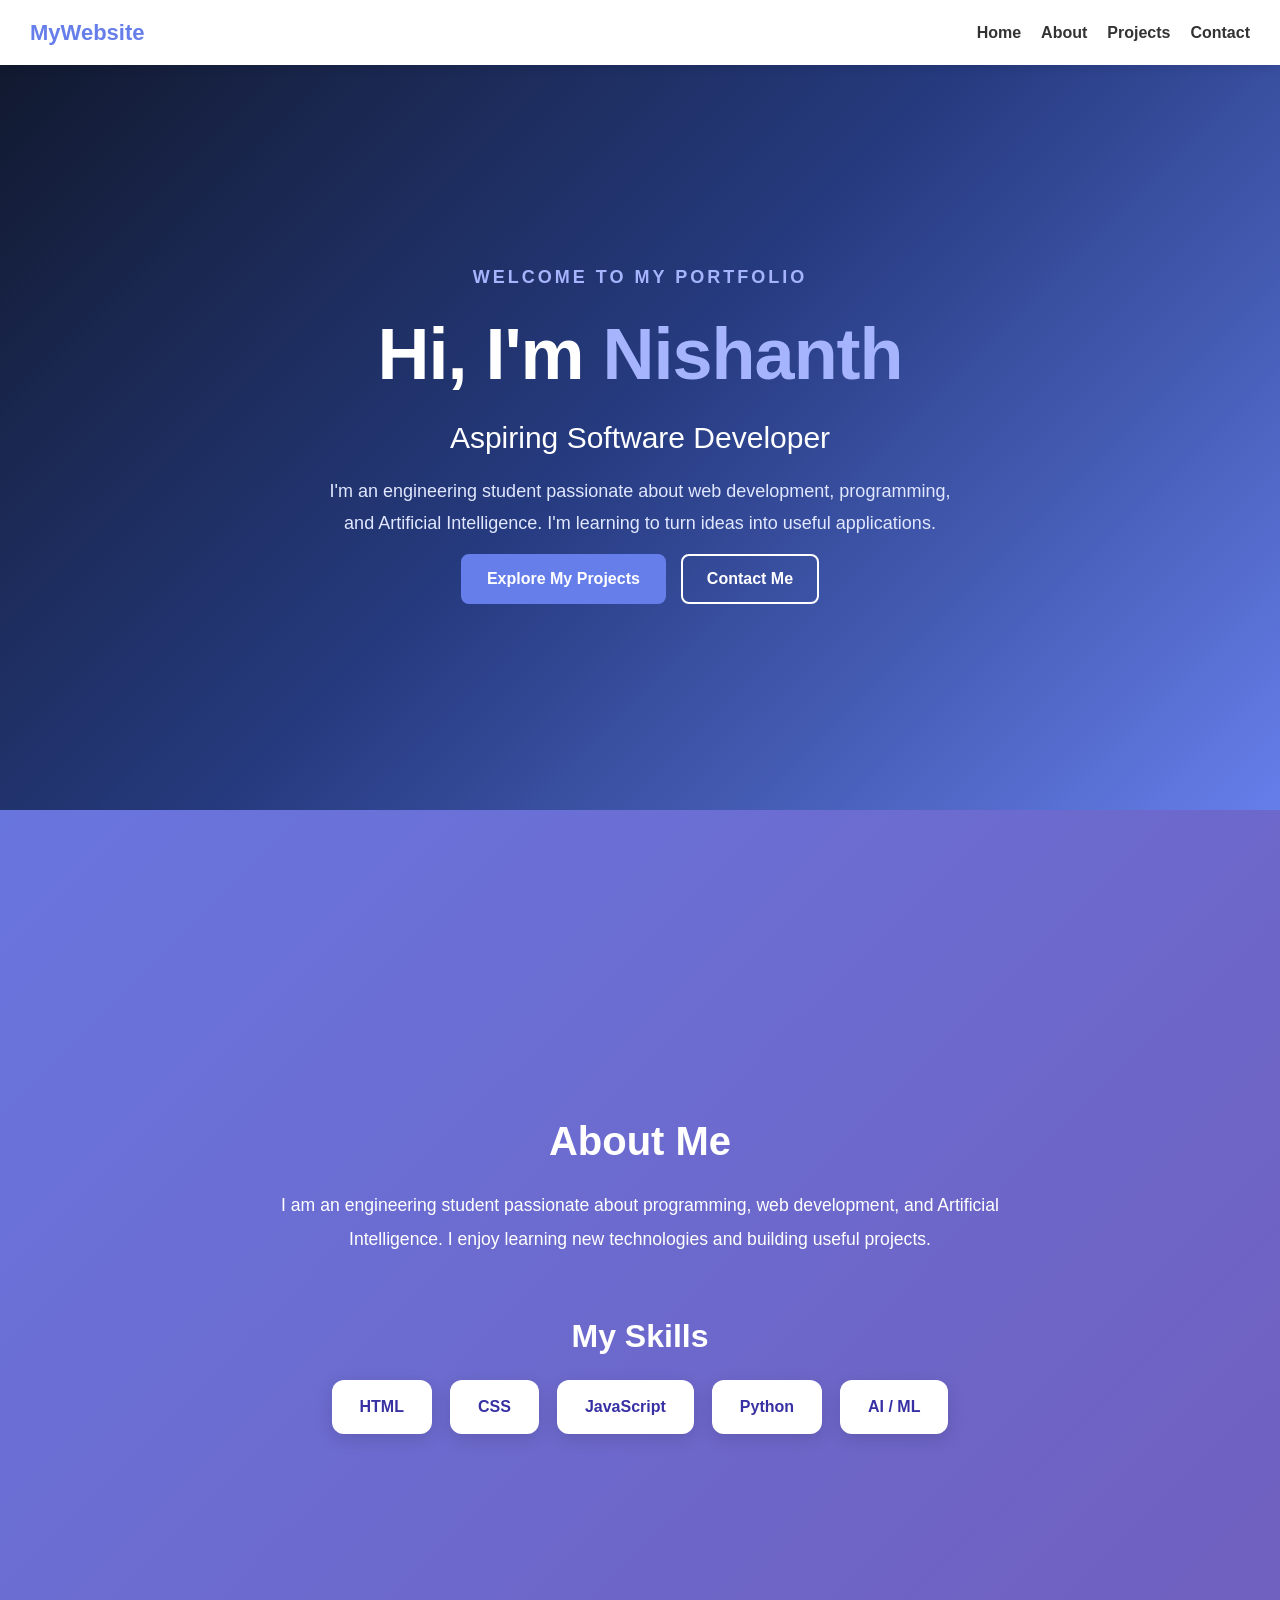
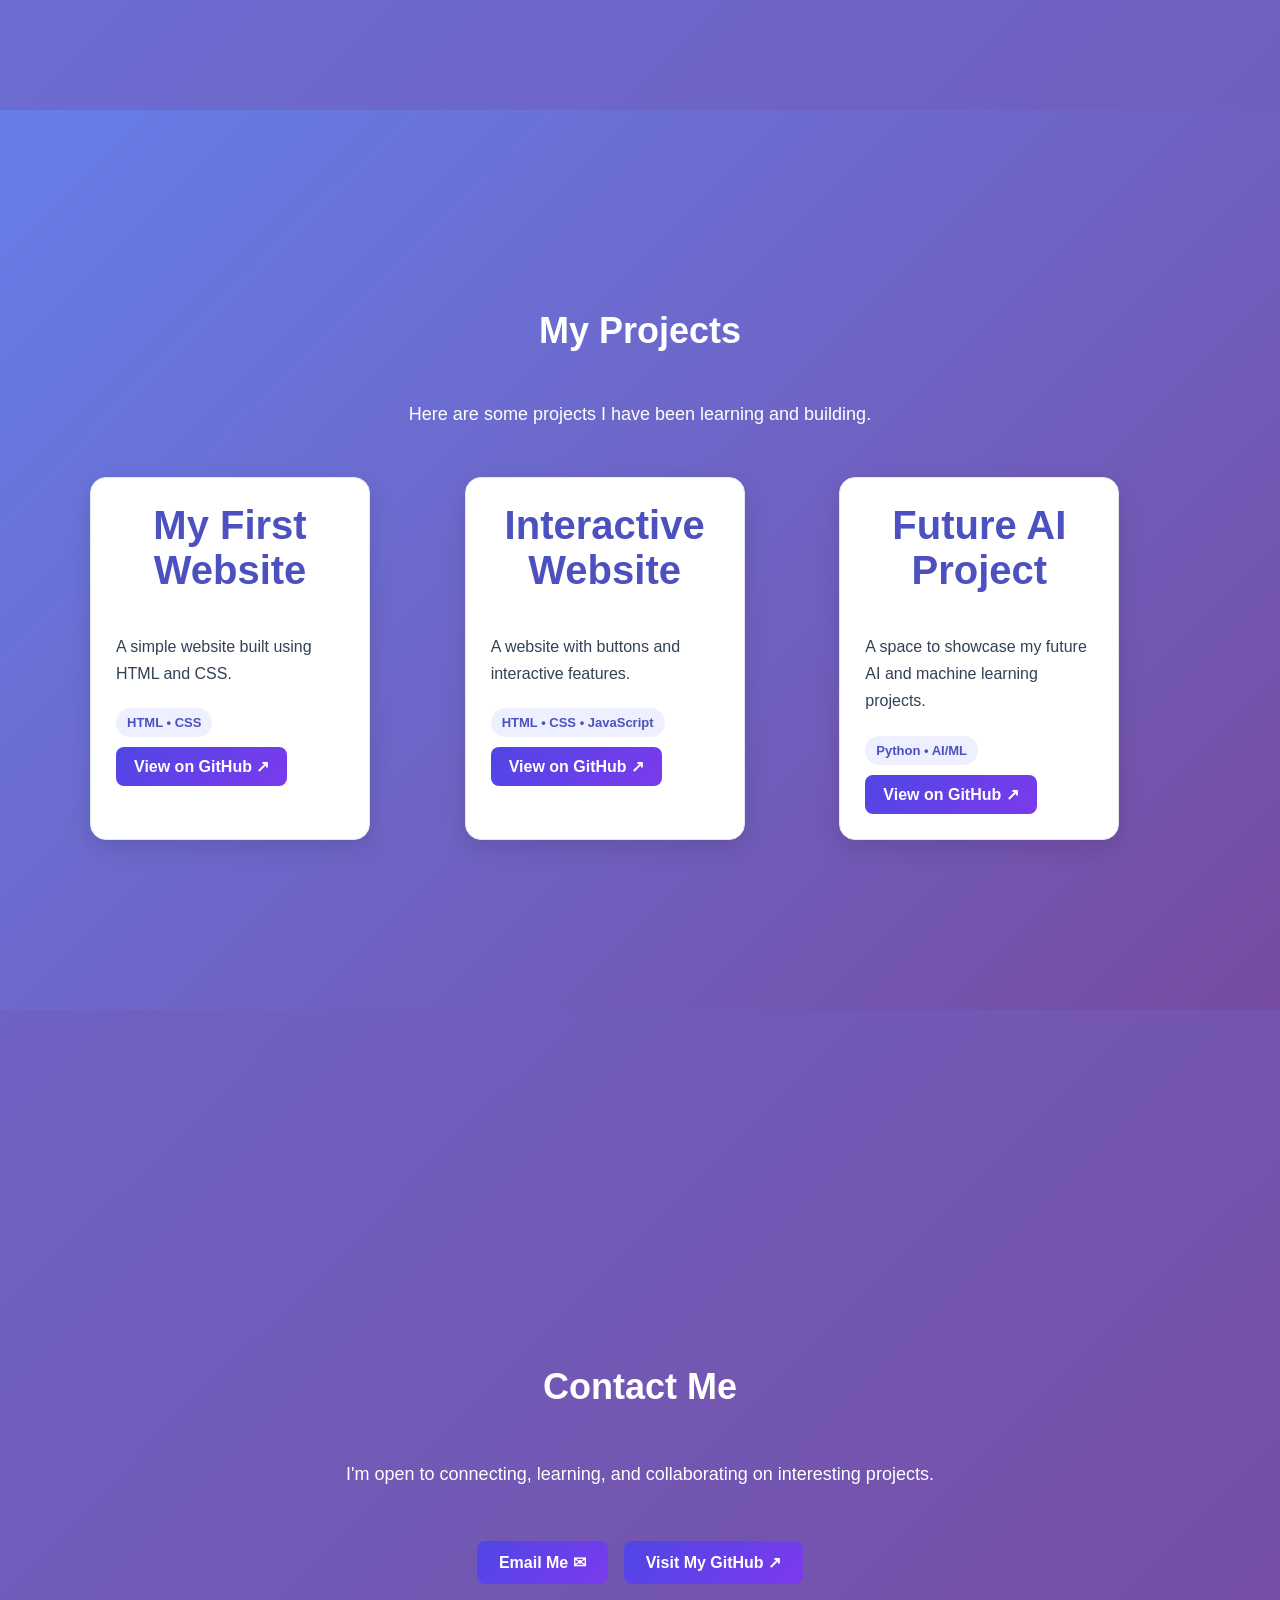
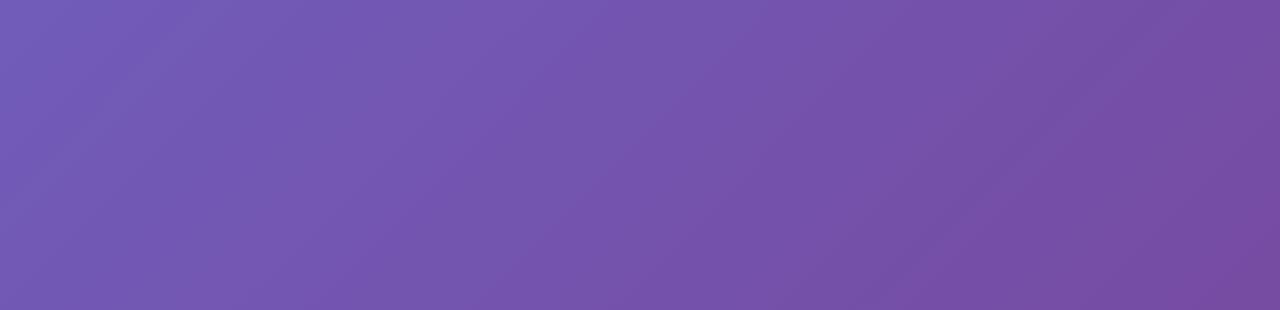
<file: index.html>
<!DOCTYPE html>
<html lang="en">

<head>
    <meta charset="UTF-8">
    <meta name="viewport" content="width=device-width, initial-scale=1.0">

    <title>Nishanth | My Portfolio</title>

    <!-- Connect CSS -->
    <link rel="stylesheet" href="style.css">
</head>

<body>

    <!-- Navigation Bar -->
    <nav class="navbar">

        <div class="logo">MyWebsite</div>

        <ul>
            <li><a href="#home">Home</a></li>
            <li><a href="#about">About</a></li>
            <li><a href="#projects">Projects</a></li>
            <li><a href="#contact">Contact</a></li>
        </ul>

    </nav>


    <!-- Home Section -->
    <section id="home" class="section hero">

        <div class="hero-content">

            <p class="welcome-text">WELCOME TO MY PORTFOLIO</p>

            <h1>Hi, I'm <span class="highlight">Nishanth</span></h1>

            <h2>Aspiring Software Developer</h2>

            <p class="hero-description">
                I'm an engineering student passionate about
                web development, programming, and Artificial Intelligence.
                I'm learning to turn ideas into useful applications.
            </p>

            <div class="hero-buttons">

                <a href="#projects" class="btn">
                    Explore My Projects
                </a>

                <a href="#contact" class="btn btn-outline">
                    Contact Me
                </a>

            </div>

        </div>

    </section>


    <!-- About Section -->
    <section id="about" class="section">

        <h1>About Me</h1>

        <p>
            I am an engineering student passionate about
            programming, web development, and Artificial Intelligence.
            I enjoy learning new technologies and building useful projects.
        </p>

        <h2> My Skills</h2>

        <div class="skills-container">
            <div class="skill-card">HTML</div>
            <div class="skill-card">CSS</div>
            <div class="skill-card">JavaScript</div>
            <div class="skill-card">Python</div>
            <div class="skill-card">AI / ML</div>
        </div>

    </section>


    <!-- Projects Section -->
    <section id="projects" class="section">

        <h1>My Projects</h1>

        <p>
            Here are some projects I have been learning and building.
        </p>

        <div class="project-container">

            <!-- Project 1 -->
            <div class="project-card">

                <h2>My First Website</h2>

                <p>
                    A simple website built using HTML and CSS.
                </p>

                <span>HTML • CSS</span>
                <a href="https://github.com/nishanthgowda27-tech/MyFirstWebsite.git"
                    class="project-button"
                    target="_blank"
                    rel="noopener noreferrer">
                    View on GitHub ↗
                </a>

            </div>


            <!-- Project 2 -->
            <div class="project-card">

                <h2>Interactive Website</h2>

                <p>
                    A website with buttons and interactive features.
                </p>

                <span>HTML • CSS • JavaScript</span>
                <a href="https://github.com/nishanthgowda27-tech/MyFirstWebsite.git"
                    class="project-button"
                    target="_blank"
                    rel="noopener noreferrer">
                    View on GitHub ↗
                </a>

            </div>


            <!-- Project 3 -->
            <div class="project-card">

                <h2>Future AI Project</h2>

                <p>
                    A space to showcase my future AI and
                    machine learning projects.
                </p>

                <span>Python • AI/ML</span>
                <a href="https://github.com/nishanthgowda27-tech/MyFirstWebsite.git"
                    class="project-button"
                    target="_blank"
                    rel="noopener noreferrer">
                    View on GitHub ↗
                </a>

            </div>

        </div>

    </section>


    <!-- Contact Section -->
    
<section id="contact" class="section">
  <h1>Contact Me</h1>

  <p>
    I'm open to connecting, learning, and collaborating
    on interesting projects.
  </p>

  <div class="contact-links">
    <a href="mailto:nishanthgowda604@gmail.com">
      Email Me ✉
    </a>

    <a
      href="https://github.com/nishanthgowda27-tech"
      target="_blank"
      rel="noopener noreferrer"
    >
      Visit My GitHub ↗
    </a>
  </div>
</section>



    <!-- Connect JavaScript -->
    <script src="script.js"></script>

</body>

</html>
</file>
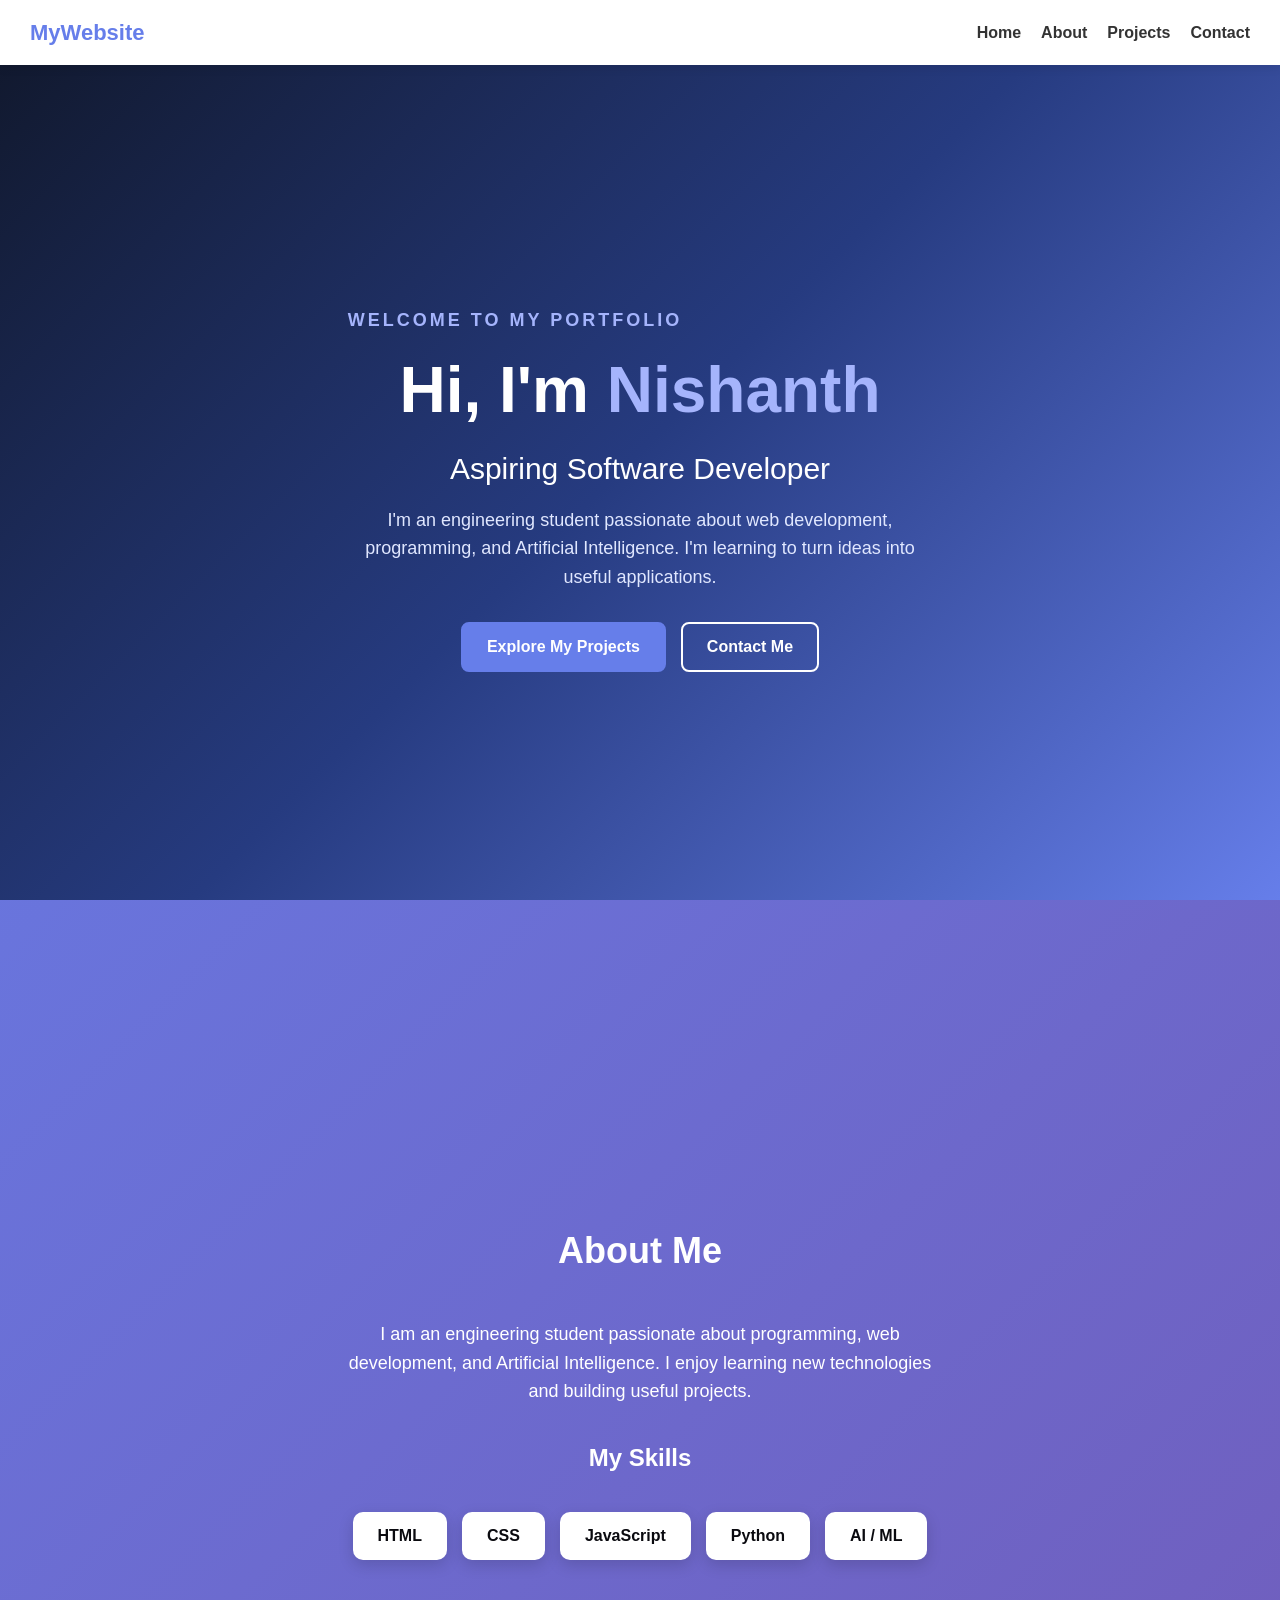
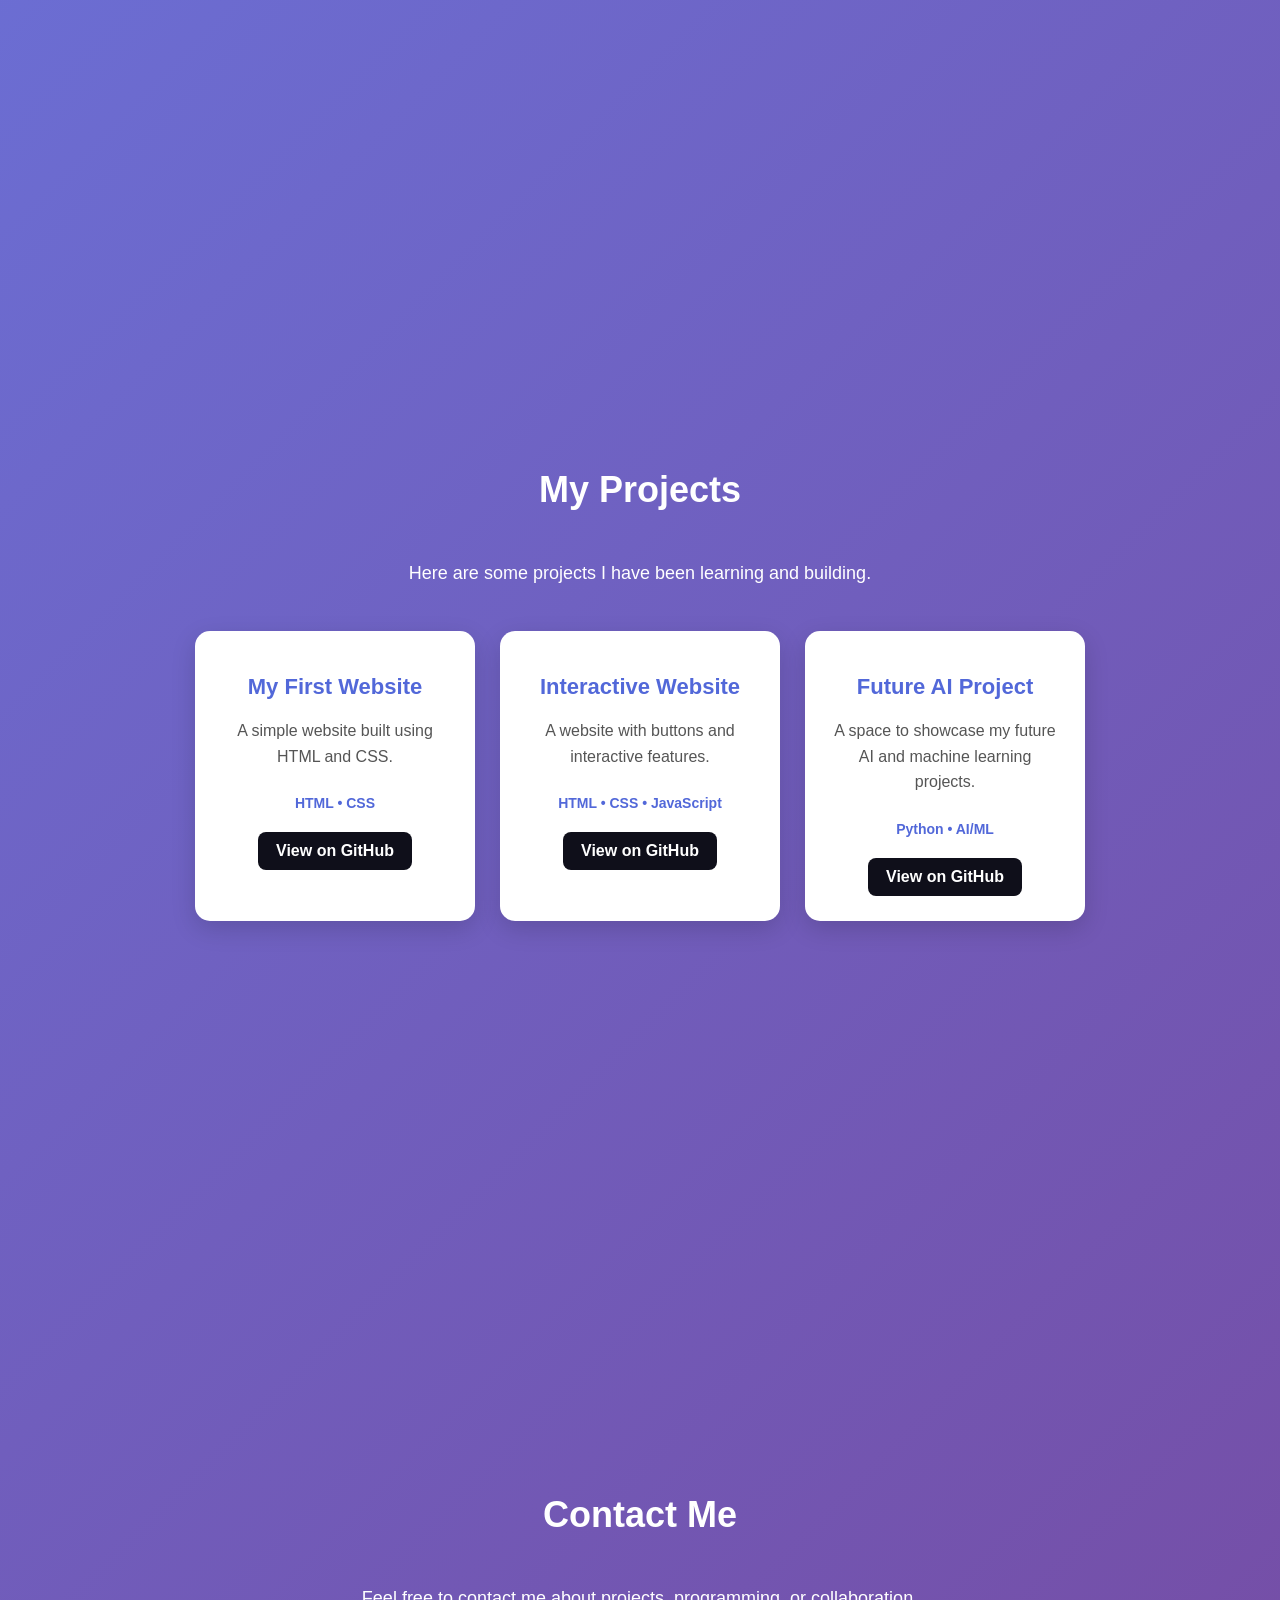
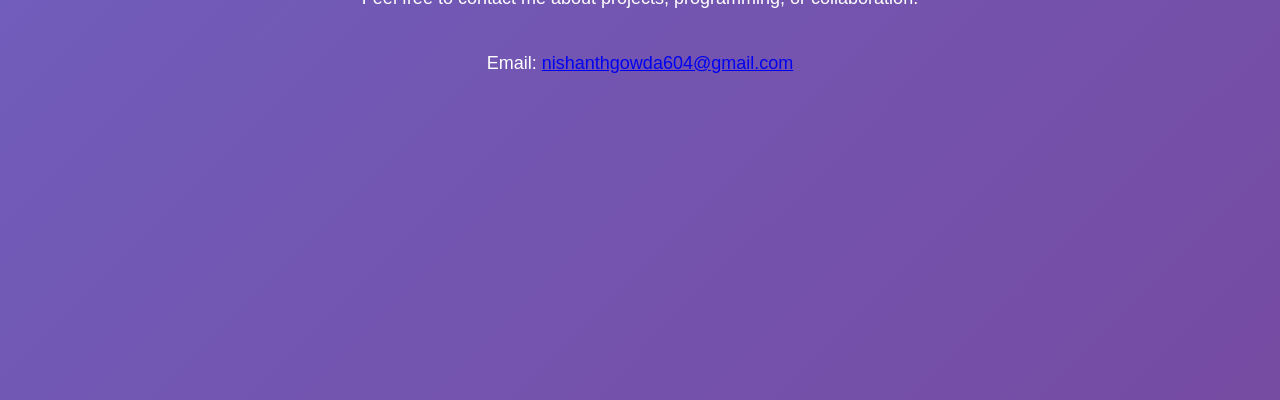
<file: MyFirstWebsite/index.html>
<!DOCTYPE html>
<html lang="en">

<head>
    <meta charset="UTF-8">
    <meta name="viewport" content="width=device-width, initial-scale=1.0">

    <title>Nishanth | My Portfolio</title>

    <!-- Connect CSS -->
    <link rel="stylesheet" href="style.css">
</head>

<body>

    <!-- Navigation Bar -->
    <nav class="navbar">

        <div class="logo">MyWebsite</div>

        <ul>
            <li><a href="#home">Home</a></li>
            <li><a href="#about">About</a></li>
            <li><a href="#projects">Projects</a></li>
            <li><a href="#contact">Contact</a></li>
        </ul>

    </nav>


    <!-- Home Section -->
    <section id="home" class="section hero">

        <div class="hero-content">

            <p class="welcome-text">WELCOME TO MY PORTFOLIO</p>

            <h1>Hi, I'm <span class="highlight">Nishanth</span></h1>

            <h2>Aspiring Software Developer</h2>

            <p class="hero-description">
                I'm an engineering student passionate about
                web development, programming, and Artificial Intelligence.
                I'm learning to turn ideas into useful applications.
            </p>

            <div class="hero-buttons">

                <a href="#projects" class="btn">
                    Explore My Projects
                </a>

                <a href="#contact" class="btn btn-outline">
                    Contact Me
                </a>

            </div>

        </div>

    </section>


    <!-- About Section -->
    <section id="about" class="section">

        <h1>About Me</h1>

        <p>
            I am an engineering student passionate about
            programming, web development, and Artificial Intelligence.
            I enjoy learning new technologies and building useful projects.
        </p>

        <h2> My Skills</h2>

        <div class="skills-container">
            <div class="skill-card">HTML</div>
            <div class="skill-card">CSS</div>
            <div class="skill-card">JavaScript</div>
            <div class="skill-card">Python</div>
            <div class="skill-card">AI / ML</div>
        </div>

    </section>


    <!-- Projects Section -->
    <section id="projects" class="section">

        <h1>My Projects</h1>

        <p>
            Here are some projects I have been learning and building.
        </p>

        <div class="project-container">

            <!-- Project 1 -->
            <div class="project-card">

                <h2>My First Website</h2>

                <p>
                    A simple website built using HTML and CSS.
                </p>

                <span>HTML • CSS</span>
                <a href="https://github.com/nishanthgowda27-tech/MyFirstWebsite.git"
                    class="project-button"
                    target="_blank"
                    rel="noopener noreferrer">
                    View on GitHub
                </a>

            </div>


            <!-- Project 2 -->
            <div class="project-card">

                <h2>Interactive Website</h2>

                <p>
                    A website with buttons and interactive features.
                </p>

                <span>HTML • CSS • JavaScript</span>
                <a href="https://github.com/nishanthgowda27-tech/MyFirstWebsite.git"
                    class="project-button"
                    target="_blank"
                    rel="noopener noreferrer">
                    View on GitHub
                </a>

            </div>


            <!-- Project 3 -->
            <div class="project-card">

                <h2>Future AI Project</h2>

                <p>
                    A space to showcase my future AI and
                    machine learning projects.
                </p>

                <span>Python • AI/ML</span>
                <a href="https://github.com/nishanthgowda27-tech/MyFirstWebsite.git"
                    class="project-button"
                    target="_blank"
                    rel="noopener noreferrer">
                    View on GitHub
                </a>

            </div>

        </div>

    </section>


    <!-- Contact Section -->
    <section id="contact" class="section">

        <h1>Contact Me</h1>

        <p>
            Feel free to contact me about projects,
            programming, or collaboration.
        </p>

        <p>
            Email:
            <a href="mailto:nishanthgowda604@gmail.com">
                nishanthgowda604@gmail.com
            </a>
        </p>

        <!-- Replace the example email with your actual email address -->

    </section>


    <!-- Connect JavaScript -->
    <script src="script.js"></script>

</body>

</html>
</file>
<file: style.css>
/* General settings */
* {
    box-sizing: border-box;
}

html {
    scroll-behavior: smooth;
    scroll-padding-top: 70px;
}

body {
    font-family: Arial, sans-serif;
    background: linear-gradient(135deg, #667eea, #764ba2);
    margin: 0;
}

/* Navigation bar */
.navbar {
    position: fixed;
    top: 0;
    left: 0;
    width: 100%;
    min-height: 65px;
    padding: 15px 30px;
    display: flex;
    justify-content: space-between;
    align-items: center;
    background: white;
    box-shadow: 0 2px 10px rgba(0, 0, 0, 0.1);
    z-index: 1000;
}

.logo {
    font-size: 22px;
    font-weight: bold;
    color: #667eea;
}

.navbar ul {
    display: flex;
    gap: 20px;
    list-style: none;
    margin: 0;
    padding: 0;
}

.navbar a {
    text-decoration: none;
    color: #333;
    font-weight: bold;
}

.navbar a:hover {
    color: #667eea;
}

/* Website sections */
.section {
    width: 100%;
    min-height: 100vh;
    padding: 100px 20px 40px;
    display: flex;
    flex-direction: column;
    justify-content: center;
    align-items: center;
    text-align: center;
    color: white;
    scroll-margin-top: 65px;
}

.section h1 {
    font-size: 36px;
}

.section p {
    max-width: 600px;
    font-size: 18px;
    line-height: 1.6;
}

/* Home card */
.card {
    width: 90%;
    max-width: 600px;
    padding: 40px 25px;
    border-radius: 20px;
    background: white;
    color: #333;
    text-align: center;
    box-shadow: 0 10px 30px rgba(0, 0, 0, 0.2);
}

.card h1 {
    color: #333;
}

.card p {
    color: #555;
}

/* Buttons */
button {
    margin: 5px;
    padding: 12px 20px;
    border: none;
    border-radius: 8px;
    background: #667eea;
    color: white;
    font-size: 16px;
    cursor: pointer;
    transition: 0.3s;
}

button:hover {
    background: #4c5bd4;
    transform: scale(1.05);
}

/* Mobile screens */
@media (max-width: 600px) {
    .navbar {
        padding: 12px;
        flex-wrap: wrap;
        gap: 12px;
    }

    .navbar ul {
        gap: 12px;
        flex-wrap: wrap;
    }

    .navbar a {
        font-size: 14px;
    }

    .section h1 {
        font-size: 28px;
    }

    .card {
        width: 100%;
        padding: 25px 15px;
    }
}

.project-container {
    display: flex;
    justify-content: center;
    align-items: stretch;
    gap: 25px;
    flex-wrap: wrap;
    width: 100%;
    max-width: 1100px;
    margin-top: 25px;
}

.project-card {
    background: white;
    color: #333;
    width: 280px;
    padding: 25px;
    border-radius: 15px;
    text-align: center;
    box-shadow: 0 8px 25px rgba(0, 0, 0, 0.15);
    transition: transform 0.3s, box-shadow 0.3s;
}

.project-card:hover {
    transform: translateY(-8px);
    box-shadow: 0 15px 30px rgba(0, 0, 0, 0.25);
}

.project-card h2 {
    color: #5268d9;
    font-size: 22px;
}

.project-card p {
    color: #555;
    font-size: 16px;
}

.project-card span {
    display: inline-block;
    margin-top: 10px;
    color: #5268d9;
    font-weight: bold;
    font-size: 14px;
}

@media (max-width: 600px) {
    .project-card {
        width: 100%;
        max-width: 350px;
    }
}

/* Project cards layout */
.project-container {
    display: flex;
    justify-content: center;
    align-items: stretch;
    gap: 25px;
    flex-wrap: wrap;
    width: 100%;
    max-width: 1100px;
    margin: 25px auto 0;
}

.project-card {
    background: white;
    color: #333;
    width: 280px;
    padding: 25px;
    border-radius: 15px;
    text-align: center;
    box-shadow: 0 8px 25px rgba(0, 0, 0, 0.15);
    transition: transform 0.3s, box-shadow 0.3s;
}

.project-card:hover {
    transform: translateY(-8px);
    box-shadow: 0 15px 30px rgba(0, 0, 0, 0.25);
}

.project-card h2 {
    color: #5268d9;
    font-size: 22px;
}

.project-card p {
    color: #555;
    font-size: 16px;
}

.project-card span {
    display: inline-block;
    margin-top: 10px;
    color: #5268d9;
    font-weight: bold;
    font-size: 14px;
}

@media (max-width: 600px) {
    .project-card {
        width: 100%;
        max-width: 350px;
    }
}

/* Professional home section */

.hero {
    background: linear-gradient(135deg, #10172a, #263b80, #667eea);
    color: white;
}

.hero-content {
    width: 100%;
    max-width: 850px;
    text-align: center;
}

.welcome-text {
    color: #a5b4fc;
    font-size: 14px;
    font-weight: bold;
    letter-spacing: 3px;
}

.hero h1 {
    font-size: clamp(36px, 6vw, 64px);
    color: white;
    margin: 15px 0;
}

.highlight {
    color: #a5b4fc;
}

.hero h2 {
    font-size: clamp(20px, 3vw, 30px);
    font-weight: normal;
    margin-bottom: 20px;
}

.hero-description {
    max-width: 650px;
    margin: 0 auto 30px;
    line-height: 1.8;
    color: #e0e7ff;
    font-size: 18px;
}

.hero-buttons {
    display: flex;
    justify-content: center;
    flex-wrap: wrap;
    gap: 15px;
}

.btn {
    display: inline-block;
    padding: 14px 24px;
    background: #667eea;
    color: white;
    text-decoration: none;
    border: 2px solid #667eea;
    border-radius: 8px;
    font-weight: bold;
    transition: 0.3s;
}

.btn:hover {
    background: #4c5bd4;
    border-color: #4c5bd4;
    transform: translateY(-3px);
}

.btn-outline {
    background: transparent;
    border-color: white;
}

.btn-outline:hover {
    background: white;
    color: #263b80;
    border-color: white;
}

/* Improve navigation when moving between sections */

.section {
    scroll-margin-top: 65px;
}

/* Skills section */

.skills-container {
    display: flex;
    justify-content: center;
    flex-wrap: wrap;
    gap: 15px;
    max-width: 800px;
    margin-top: 20px;
}

.skill-card {
    background: white;
    color: #0a0a0f;
    padding: 15px 25px;
    border-radius: 10px;
    font-weight: bold;
    box-shadow: 0 5px 15px rgba(0, 0, 0, 0.15);
    transition: transform 0.3s;
}

.skill-card:hover {
    transform: translateY(-5px);
}

/* Project buttons */

.project-button {
    display: inline-block;
    margin-top: 20px;
    padding: 10px 18px;
    background: #0f0f1a;
    color: white;
    text-decoration: none;
    border-radius: 8px;
    font-weight: bold;
    transition: 0.3s;
}

.project-button:hover {
    background: #2645c2;
    transform: translateY(-3px);
}


/* Responsive design for tablets and mobile phones */

@media (max-width: 768px) {
    .navbar {
        padding: 12px 16px;
        flex-wrap: wrap;
        gap: 12px;
    }

    .logo {
        font-size: 20px;
    }

    .navbar ul {
        gap: 12px;
        flex-wrap: wrap;
    }

    .navbar a {
        font-size: 14px;
    }

    .section {
        padding: 100px 16px 40px;
    }

    .section h1 {
        font-size: 28px;
    }

    .section p {
        font-size: 16px;
    }

    #home .card {
        width: 100%;
        padding: 24px 18px;
    }

    button {
        max-width: 100%;
        margin: 5px;
    }
}

/* Extra-small mobile screens */

@media (max-width: 480px) {
    .navbar {
        justify-content: center;
    }

    .navbar ul {
        justify-content: center;
        gap: 10px;
    }

    .section h1 {
        font-size: 24px;
    }

    #home .card {
        padding: 20px 14px;
    }
}


/* ===== Professional Project Cards ===== */

#projects {
    background: linear-gradient(135deg, #667eea, #764ba2);
}

.project-container {
    display: grid;
    grid-template-columns: repeat(3, minmax(0, 1fr));
    gap: 24px;
    width: 100%;
    max-width: 1100px;
    margin-top: 30px;
}

.project-card {
    background: rgba(255, 255, 255, 0.96);
    color: #252b45;
    padding: 28px 22px;
    border-radius: 18px;
    text-align: left;
    box-shadow: 0 8px 25px rgba(0, 0, 0, 0.12);
    border: 1px solid rgba(255, 255, 255, 0.5);
    transition: transform 0.3s ease,
                box-shadow 0.3s ease;
}

.project-card:hover {
    transform: translateY(-8px);
    box-shadow: 0 18px 35px rgba(0, 0, 0, 0.2);
}

.project-card h2 {
    color: #4c51bf;
    font-size: 22px;
    margin-top: 0;
}

.project-card p {
    color: #555b70;
    font-size: 16px;
    line-height: 1.7;
}

.project-card span {
    display: inline-block;
    background: #eef0ff;
    color: #4c51bf;
    padding: 7px 11px;
    margin: 5px 4px 0 0;
    border-radius: 20px;
    font-size: 13px;
    font-weight: 600;
}

/* Tablet layout */
@media (max-width: 900px) {
    .project-container {
        grid-template-columns: repeat(2, minmax(0, 1fr));
    }
}

/* Mobile layout */
@media (max-width: 600px) {
    .project-container {
        grid-template-columns: 1fr;
        gap: 18px;
    }

    .project-card {
        padding: 22px;
    }

    .project-card h2 {
        font-size: 20px;
    }
}


/* Home section improvements */
#home {
  min-height: 90vh;
  display: flex;
  align-items: center;
  justify-content: center;
  text-align: center;
  padding: 100px 20px 60px;
  box-sizing: border-box;
}

#home h1 {
  font-size: clamp(2.5rem, 6vw, 4.5rem);
  line-height: 1.15;
  margin: 20px 0;
  letter-spacing: -1px;
}

#home p {
  max-width: 650px;
  margin: 15px auto;
  line-height: 1.8;
}

#home a {
  display: inline-block;
  transition: transform 0.3s ease,
              box-shadow 0.3s ease;
}

#home a:hover {
  transform: translateY(-4px);
  box-shadow: 0 8px 24px rgba(120, 130, 255, 0.3);
}


/* Project section improvements */
#projects {
  padding: 80px 6%;
}

#projects h2 {
  text-align: center;
  font-size: 2.5rem;
  margin-bottom: 40px;
}


.project-card {
  border-radius: 16px;
  padding: 25px;
  background: #ffffff;
  color: #1e293b;
  border: 1px solid #e2e8f0;
  box-shadow: 0 8px 25px rgba(0, 0, 0, 0.12);
  transition: transform 0.3s ease,
              box-shadow 0.3s ease,
              border-color 0.3s ease;
}

.project-card:hover {
  transform: translateY(-8px);
  box-shadow: 0 15px 35px rgba(0, 0, 0, 0.2);
  border-color: #818cf8;
}

.project-card h3 {
  color: #3730a3;
  margin-top: 0;
  font-size: 1.3rem;
}

.project-card p {
  color: #334155;
  line-height: 1.7;
}


/* GitHub button styling */
.project-card a {
  display: inline-block;
  background: linear-gradient(135deg, #4f46e5, #7c3aed);
  color: #ffffff;
  text-decoration: none;
  font-weight: 600;
  padding: 10px 18px;
  border-radius: 8px;
  margin-top: 10px;
  transition: transform 0.3s ease,
              box-shadow 0.3s ease;
}

.project-card a:hover {
  transform: translateY(-3px);
  box-shadow: 0 6px 18px rgba(79, 70, 229, 0.35);
}


/* Responsive design for tablets and mobile phones */
@media (max-width: 768px) {
  .navbar {
    flex-wrap: wrap;
    gap: 12px;
    padding: 15px 5%;
  }

  .nav-links {
    gap: 12px;
    flex-wrap: wrap;
  }

  #home {
    padding: 100px 20px 50px;
  }

  #projects {
    padding: 60px 5%;
  }

  .project-card {
    width: 100%;
    box-sizing: border-box;
  }
}

@media (max-width: 480px) {
  .navbar {
    justify-content: center;
  }

  .nav-links {
    justify-content: center;
    gap: 10px;
  }

  #home h1 {
    font-size: 2.3rem;
  }

  #projects h2 {
    font-size: 2rem;
  }
}


/* Fix project card alignment on mobile */
@media (max-width: 768px) {
  .project-card {
    display: flex;
    flex-direction: column;
    align-items: flex-start;
    gap: 12px;
  }

  .project-card h3 {
    width: 100%;
    text-align: center;
  }

  .project-card p {
    width: 100%;
  }

  .project-card a {
    display: inline-block;
    margin-top: 0;
    align-self: center;
  }
}


/* Align project tags and buttons on mobile */
@media (max-width: 768px) {
  .project-card {
    display: flex;
    flex-direction: column;
    align-items: center;
    gap: 14px;
  }

  .project-card h2,
  .project-card h3 {
    text-align: center;
    width: 100%;
  }

  .project-card p {
    text-align: center;
    width: 100%;
  }

  .project-card span {
    display: block;
    text-align: center;
    margin: 0;
  }

  .project-card .project-button {
    display: inline-block;
    align-self: center;
    margin: 0;
  }
}


/* About section improvements */
#about {
  padding: 80px 6%;
  text-align: center;
}

#about h1 {
  font-size: 2.5rem;
  margin-bottom: 25px;
}

#about p {
  max-width: 750px;
  margin: 0 auto 35px;
  font-size: 1.1rem;
  line-height: 1.9;
}

#about h2 {
  font-size: 2rem;
  margin-bottom: 25px;
}

/* Skills layout */
.skills-container {
  display: flex;
  justify-content: center;
  flex-wrap: wrap;
  gap: 18px;
  max-width: 900px;
  margin: 0 auto;
}

.skill-card {
  background: #ffffff;
  color: #3730a3;
  padding: 18px 28px;
  border-radius: 12px;
  font-weight: 600;
  box-shadow: 0 5px 18px rgba(0, 0, 0, 0.12);
  transition: transform 0.3s ease,
              box-shadow 0.3s ease;
}

.skill-card:hover {
  transform: translateY(-5px);
  box-shadow: 0 10px 25px rgba(0, 0, 0, 0.18);
}

/* Mobile layout */
@media (max-width: 480px) {
  #about {
    padding: 60px 20px;
  }

  #about h1 {
    font-size: 2rem;
  }

  #about h2 {
    font-size: 1.7rem;
  }

  .skills-container {
    gap: 12px;
  }

  .skill-card {
    padding: 14px 20px;
  }
}


/* Contact section */
#contact {
  padding: 80px 20px;
  text-align: center;
}

#contact p {
  max-width: 600px;
  margin: 20px auto;
  line-height: 1.8;
}

.contact-links {
  display: flex;
  justify-content: center;
  flex-wrap: wrap;
  gap: 16px;
  margin-top: 30px;
}

.contact-links a {
  display: inline-block;
  padding: 12px 22px;
  border-radius: 8px;
  background: linear-gradient(135deg, #4f46e5, #7c3aed);
  color: #ffffff;
  text-decoration: none;
  font-weight: 600;
  transition: transform 0.3s ease,
              box-shadow 0.3s ease;
}

.contact-links a:hover {
  transform: translateY(-3px);
  box-shadow: 0 8px 20px rgba(79, 70, 229, 0.3);
}

@media (max-width: 480px) {
  .contact-links {
    flex-direction: column;
    align-items: center;
  }

  .contact-links a {
    width: fit-content;
  }
}
</file>
<file: MyFirstWebsite/style.css>
/* General settings */
* {
    box-sizing: border-box;
}

html {
    scroll-behavior: smooth;
    scroll-padding-top: 70px;
}

body {
    font-family: Arial, sans-serif;
    background: linear-gradient(135deg, #667eea, #764ba2);
    margin: 0;
}

/* Navigation bar */
.navbar {
    position: fixed;
    top: 0;
    left: 0;
    width: 100%;
    min-height: 65px;
    padding: 15px 30px;
    display: flex;
    justify-content: space-between;
    align-items: center;
    background: white;
    box-shadow: 0 2px 10px rgba(0, 0, 0, 0.1);
    z-index: 1000;
}

.logo {
    font-size: 22px;
    font-weight: bold;
    color: #667eea;
}

.navbar ul {
    display: flex;
    gap: 20px;
    list-style: none;
    margin: 0;
    padding: 0;
}

.navbar a {
    text-decoration: none;
    color: #333;
    font-weight: bold;
}

.navbar a:hover {
    color: #667eea;
}

/* Website sections */
.section {
    width: 100%;
    min-height: 100vh;
    padding: 100px 20px 40px;
    display: flex;
    flex-direction: column;
    justify-content: center;
    align-items: center;
    text-align: center;
    color: white;
    scroll-margin-top: 65px;
}

.section h1 {
    font-size: 36px;
}

.section p {
    max-width: 600px;
    font-size: 18px;
    line-height: 1.6;
}

/* Home card */
.card {
    width: 90%;
    max-width: 600px;
    padding: 40px 25px;
    border-radius: 20px;
    background: white;
    color: #333;
    text-align: center;
    box-shadow: 0 10px 30px rgba(0, 0, 0, 0.2);
}

.card h1 {
    color: #333;
}

.card p {
    color: #555;
}

/* Buttons */
button {
    margin: 5px;
    padding: 12px 20px;
    border: none;
    border-radius: 8px;
    background: #667eea;
    color: white;
    font-size: 16px;
    cursor: pointer;
    transition: 0.3s;
}

button:hover {
    background: #4c5bd4;
    transform: scale(1.05);
}

/* Mobile screens */
@media (max-width: 600px) {
    .navbar {
        padding: 12px;
        flex-wrap: wrap;
        gap: 12px;
    }

    .navbar ul {
        gap: 12px;
        flex-wrap: wrap;
    }

    .navbar a {
        font-size: 14px;
    }

    .section h1 {
        font-size: 28px;
    }

    .card {
        width: 100%;
        padding: 25px 15px;
    }
}

.project-container {
    display: flex;
    justify-content: center;
    align-items: stretch;
    gap: 25px;
    flex-wrap: wrap;
    width: 100%;
    max-width: 1100px;
    margin-top: 25px;
}

.project-card {
    background: white;
    color: #333;
    width: 280px;
    padding: 25px;
    border-radius: 15px;
    text-align: center;
    box-shadow: 0 8px 25px rgba(0, 0, 0, 0.15);
    transition: transform 0.3s, box-shadow 0.3s;
}

.project-card:hover {
    transform: translateY(-8px);
    box-shadow: 0 15px 30px rgba(0, 0, 0, 0.25);
}

.project-card h2 {
    color: #5268d9;
    font-size: 22px;
}

.project-card p {
    color: #555;
    font-size: 16px;
}

.project-card span {
    display: inline-block;
    margin-top: 10px;
    color: #5268d9;
    font-weight: bold;
    font-size: 14px;
}

@media (max-width: 600px) {
    .project-card {
        width: 100%;
        max-width: 350px;
    }
}

/* Project cards layout */
.project-container {
    display: flex;
    justify-content: center;
    align-items: stretch;
    gap: 25px;
    flex-wrap: wrap;
    width: 100%;
    max-width: 1100px;
    margin: 25px auto 0;
}

.project-card {
    background: white;
    color: #333;
    width: 280px;
    padding: 25px;
    border-radius: 15px;
    text-align: center;
    box-shadow: 0 8px 25px rgba(0, 0, 0, 0.15);
    transition: transform 0.3s, box-shadow 0.3s;
}

.project-card:hover {
    transform: translateY(-8px);
    box-shadow: 0 15px 30px rgba(0, 0, 0, 0.25);
}

.project-card h2 {
    color: #5268d9;
    font-size: 22px;
}

.project-card p {
    color: #555;
    font-size: 16px;
}

.project-card span {
    display: inline-block;
    margin-top: 10px;
    color: #5268d9;
    font-weight: bold;
    font-size: 14px;
}

@media (max-width: 600px) {
    .project-card {
        width: 100%;
        max-width: 350px;
    }
}

/* Professional home section */

.hero {
    background: linear-gradient(135deg, #10172a, #263b80, #667eea);
    color: white;
}

.hero-content {
    width: 100%;
    max-width: 850px;
    text-align: center;
}

.welcome-text {
    color: #a5b4fc;
    font-size: 14px;
    font-weight: bold;
    letter-spacing: 3px;
}

.hero h1 {
    font-size: clamp(36px, 6vw, 64px);
    color: white;
    margin: 15px 0;
}

.highlight {
    color: #a5b4fc;
}

.hero h2 {
    font-size: clamp(20px, 3vw, 30px);
    font-weight: normal;
    margin-bottom: 20px;
}

.hero-description {
    max-width: 650px;
    margin: 0 auto 30px;
    line-height: 1.8;
    color: #e0e7ff;
    font-size: 18px;
}

.hero-buttons {
    display: flex;
    justify-content: center;
    flex-wrap: wrap;
    gap: 15px;
}

.btn {
    display: inline-block;
    padding: 14px 24px;
    background: #667eea;
    color: white;
    text-decoration: none;
    border: 2px solid #667eea;
    border-radius: 8px;
    font-weight: bold;
    transition: 0.3s;
}

.btn:hover {
    background: #4c5bd4;
    border-color: #4c5bd4;
    transform: translateY(-3px);
}

.btn-outline {
    background: transparent;
    border-color: white;
}

.btn-outline:hover {
    background: white;
    color: #263b80;
    border-color: white;
}

/* Improve navigation when moving between sections */

.section {
    scroll-margin-top: 65px;
}

/* Skills section */

.skills-container {
    display: flex;
    justify-content: center;
    flex-wrap: wrap;
    gap: 15px;
    max-width: 800px;
    margin-top: 20px;
}

.skill-card {
    background: white;
    color: #0a0a0f;
    padding: 15px 25px;
    border-radius: 10px;
    font-weight: bold;
    box-shadow: 0 5px 15px rgba(0, 0, 0, 0.15);
    transition: transform 0.3s;
}

.skill-card:hover {
    transform: translateY(-5px);
}

/* Project buttons */

.project-button {
    display: inline-block;
    margin-top: 20px;
    padding: 10px 18px;
    background: #0f0f1a;
    color: white;
    text-decoration: none;
    border-radius: 8px;
    font-weight: bold;
    transition: 0.3s;
}

.project-button:hover {
    background: #2645c2;
    transform: translateY(-3px);
}
</file>
